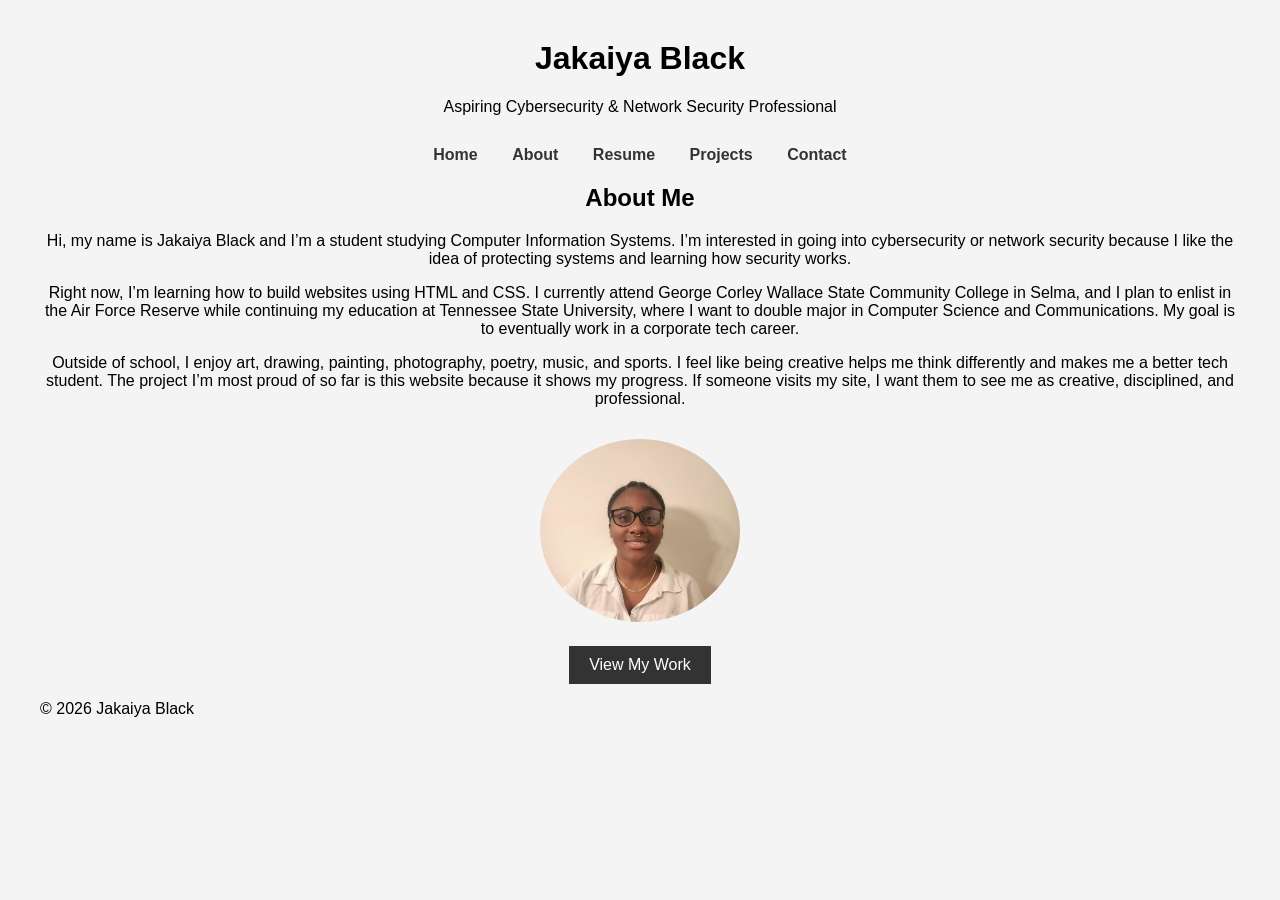
<file: index.html>
<!DOCTYPE html>
<html lang="en">
<head>
<meta charset="UTF-8">
<meta name="viewport" content="width=device-width, initial-scale=1.0">
<title>Home</title>
<link rel="stylesheet" href="style.css">
</head>
<body>
<header>
<h1>Jakaiya Black</h1>
<p>Aspiring Cybersecurity & Network Security Professional</p>
</header>
<nav>
<ul>
<li><a href="index.html">Home</a></li>
<li><a href="about.html">About</a></li>
<li><a href="resume.html">Resume</a></li>
<li><a href="projects.html">Projects</a></li>
<li><a href="contact.html">Contact</a></li>
</ul>
</nav>
<main>
<section>
<h2>About Me</h2>
<p>
Hi, my name is Jakaiya Black and I’m a student studying Computer Information Systems. I’m interested in going into cybersecurity or network security because I like the idea of protecting systems and learning how security works.
</p>
<p>
Right now, I’m learning how to build websites using HTML and CSS. I currently attend George Corley Wallace State Community College in Selma, and I plan to enlist in the Air Force Reserve while continuing my education at Tennessee State University, where I want to double major in Computer Science and Communications. My goal is to eventually work in a corporate tech career.
</p>
<p>
Outside of school, I enjoy art, drawing, painting, photography, poetry, music, and sports. I feel like being creative helps me think differently and makes me a better tech student. The project I’m most proud of so far is this website because it shows my progress. If someone visits my site, I want them to see me as creative, disciplined, and professional.
</p>
</section>
<section>
<img src="profile.jpg" alt="Profile picture of Jakaiya Black" width="200">
</section>
<section>
<a href="projects.html" class="btn">View My Work</a>
</section>
</main>
<footer>
<p>&copy; 2026 Jakaiya Black</p>
</footer>
</body>
</html>
</file>
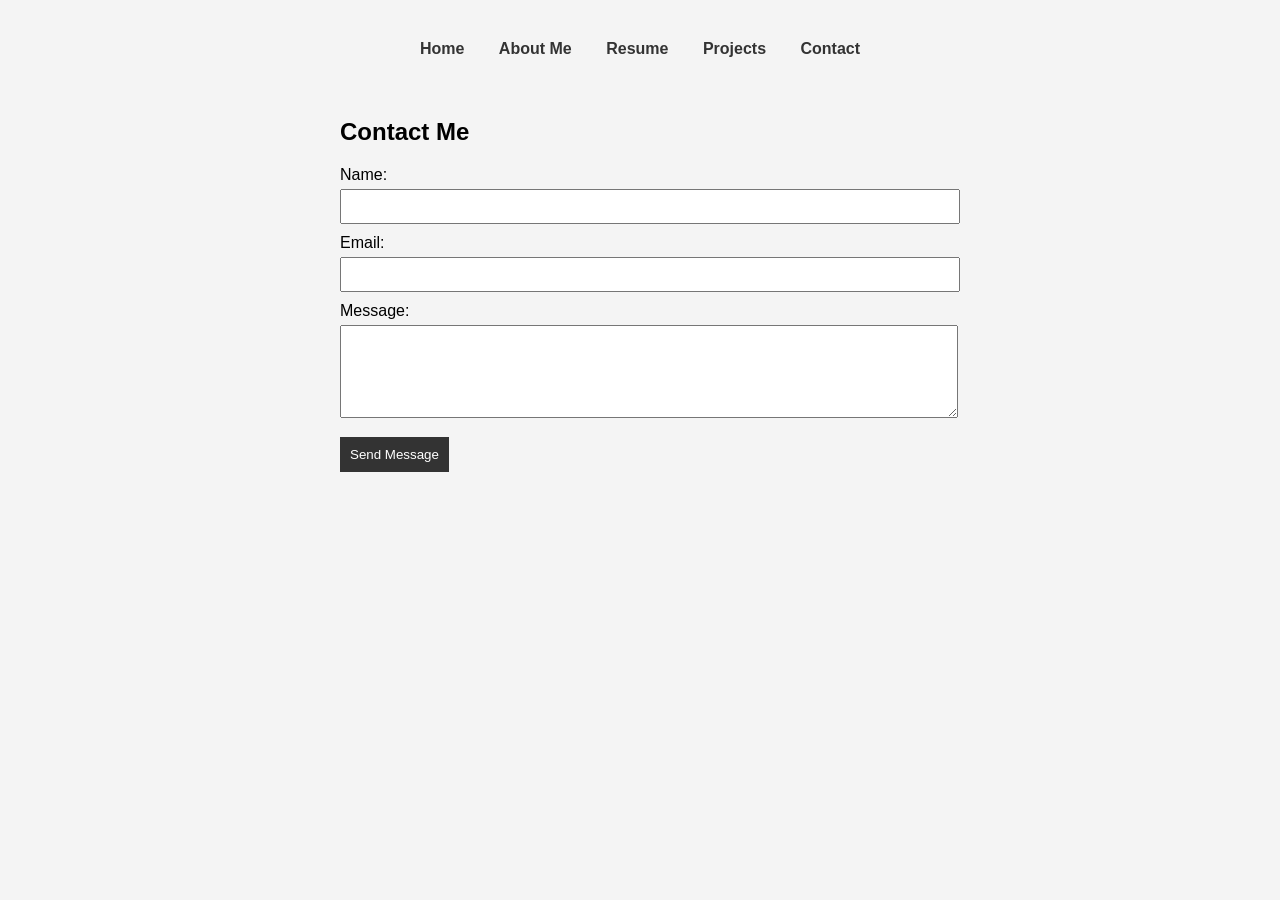
<file: contact.html>
<!DOCTYPE html>
<html lang="en">
<head>
<meta charset="UTF-8">
<meta name="viewport" content="width=device-width, initial-scale=1.0">
<title>Contact</title>
<link rel="stylesheet" href="style.css">
</head>
<body>
<nav>
<ul>
<li><a href="index.html">Home</a></li>
<li><a href="about.html">About Me</a></li>
<li><a href="resume.html">Resume</a></li>
<li><a href="projects.html">Projects</a></li>
<li><a href="contact.html">Contact</a></li>
</ul>
</nav>
<section class="contact">
<h1>Contact Me</h1>
<form action="https://formspree.io/f/xqegadlp" method="POST">
<label for="name">Name:</label>
<input type="text" id="name" name="name" required>
<label for="email">Email:</label>
<input type="email" id="email" name="email" required>
<label for="message">Message:</label>
<textarea id="message" name="message" rows="5" required></textarea>
<button type="submit">Send Message</button>
</form>
</section>
<script>
document.querySelector("form").addEventListener("submit", function() {
alert("Your message has been sent!");
});
</script>
</body>
</html>
</file>
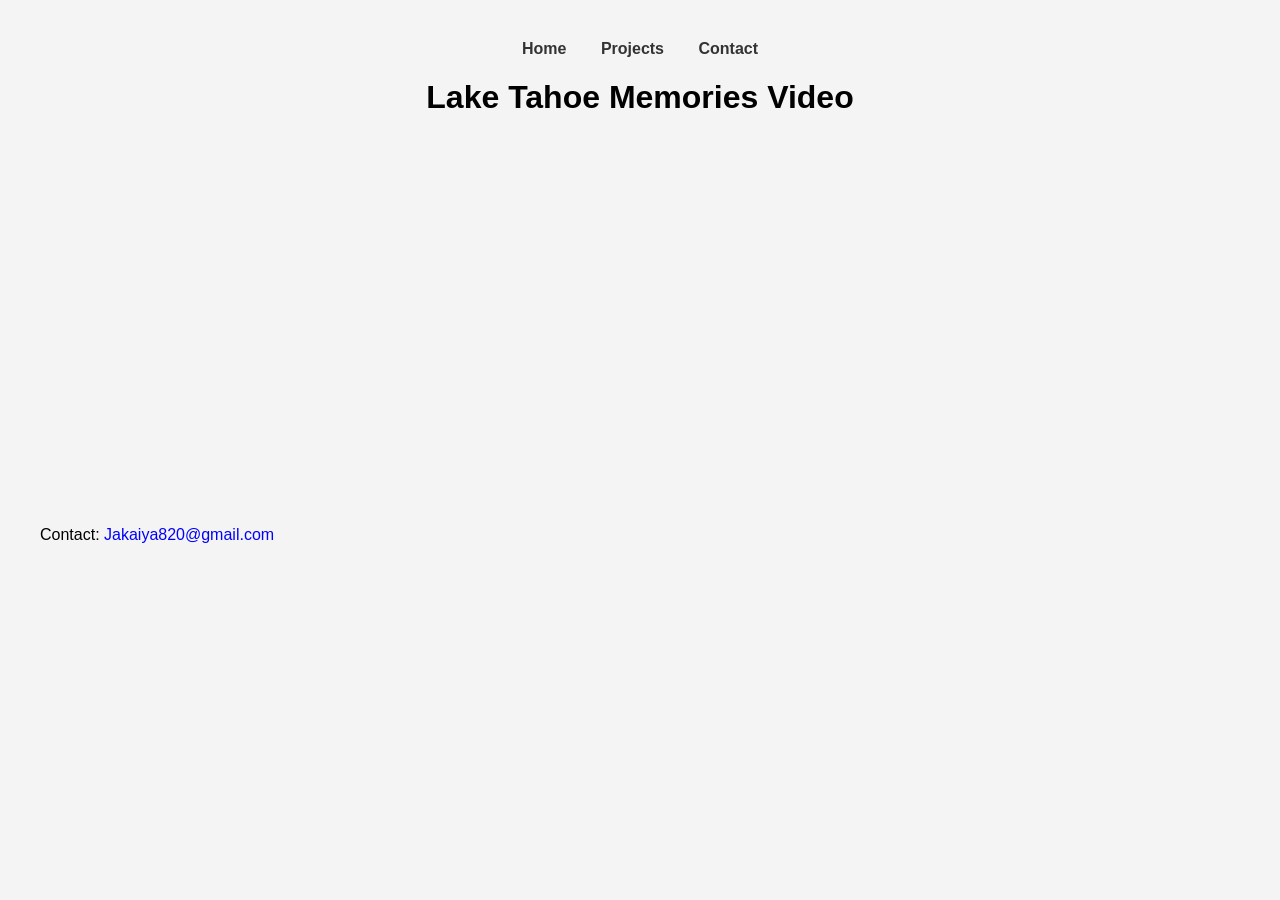
<file: iframe.html>
<!DOCTYPE html>
<html lang="en">
<head>
<meta charset="UTF-8">
<meta name="viewport" content="width=device-width, initial-scale=1.0">
<title>Lake Tahoe Memories Video</title>
<link rel="stylesheet" href="style.css">
</head>
<body>
<nav>
<ul>
<li><a href="index.html">Home</a></li>
<li><a href="projects.html">Projects</a></li>
<li><a href="contact.html">Contact</a></li>
</ul>
</nav>
<header>
<h1>Lake Tahoe Memories Video</h1>
</header>
<main>
<iframe 
src="https://archive.org/embed/lake-tahoe-memories" 
width="640" 
height="360" 
frameborder="0" 
allowfullscreen>
title="Lake Tahoe Memories Video">
</iframe>
</main>
<footer>
<p>Contact: <a href="mailto:Jakaiya820@gmail.com">Jakaiya820@gmail.com</a></p>
</footer>
</body>
</html>
</file>
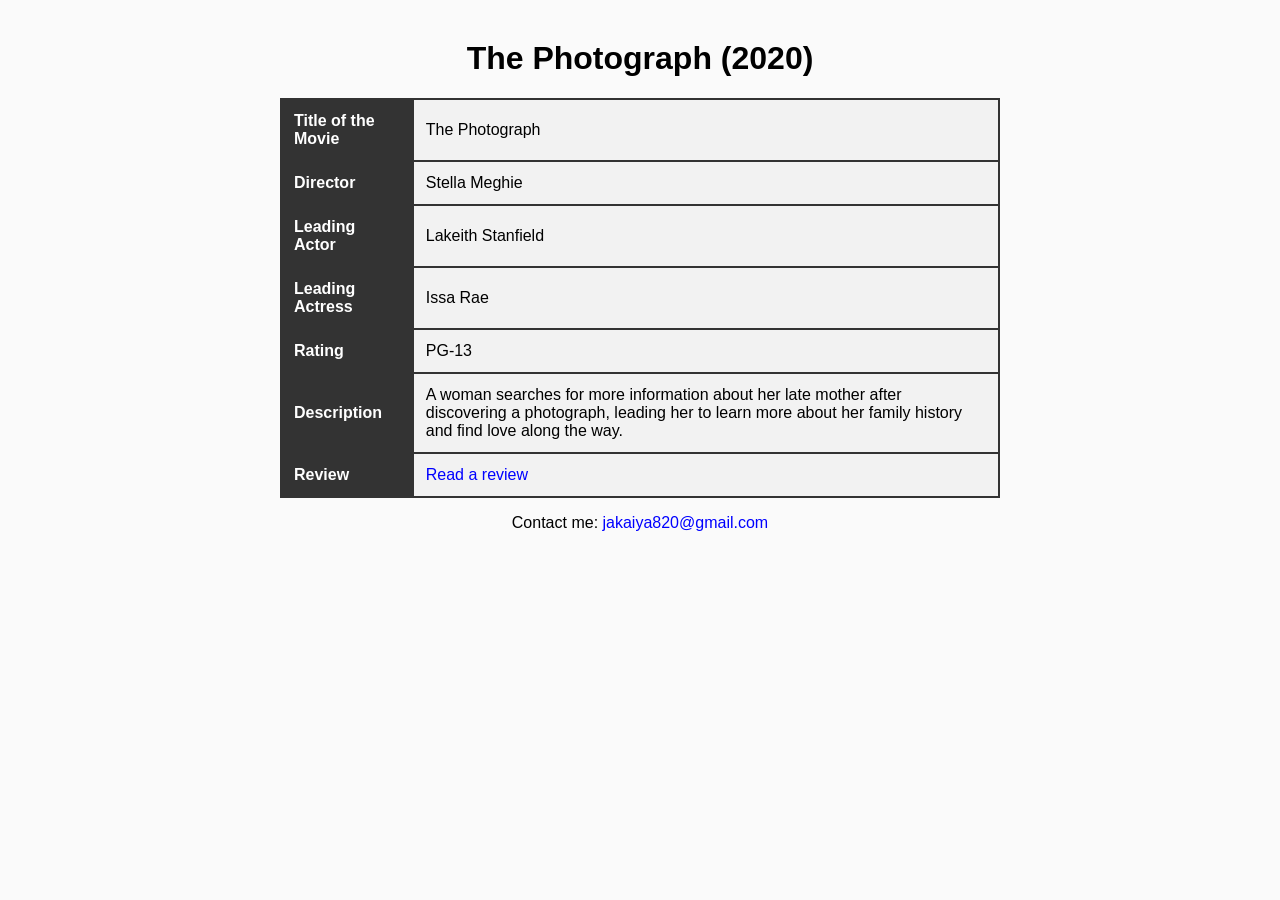
<file: movie.html>
<!DOCTYPE html>
<html>
<head>
<title>The Photograph (2020)</title>
<style>
body{
font-family: Arial, sans-serif;
margin:40px;
background-color:#fafafa;
}
h1{
text-align:center;
}
table{
width:60%;
border-collapse:collapse;
margin:auto;
background-color:#f2f2f2;
}
th, td{
border:2px solid #333;
padding:12px;
}
th{
background-color:#333;
color:white;
text-align:left;
}
td:first-child{
font-weight:bold;
width:35%;
}
a{
color:blue;
text-decoration:none;
}
</style>
</head>
<body>
<h1>The Photograph (2020)</h1>
<table>
<tr>
<th>Title of the Movie</th>
<td>The Photograph</td>
</tr>
<tr>
<th>Director</th>
<td>Stella Meghie</td>
</tr>
<tr>
<th>Leading Actor</th>
<td>Lakeith Stanfield</td>
</tr>
<tr>
<th>Leading Actress</th>
<td>Issa Rae</td>
</tr>
<tr>
<th>Rating</th>
<td>PG-13</td>
</tr>
<tr>
<th>Description</th>
<td>
A woman searches for more information about her late mother after discovering a photograph,
leading her to learn more about her family history and find love along the way.
</td>
</tr>
<tr>
<th>Review</th>
<td>
<a href="https://www.rottentomatoes.com/m/the_photograph_2020" target="_blank">
Read a review
</a>
</td>
</tr>
</table>
<p style="text-align:center;">
Contact me: <a href="mailto:jakaiya820@gmail.com">jakaiya820@gmail.com</a>
</p>
</body>
</html>
</file>
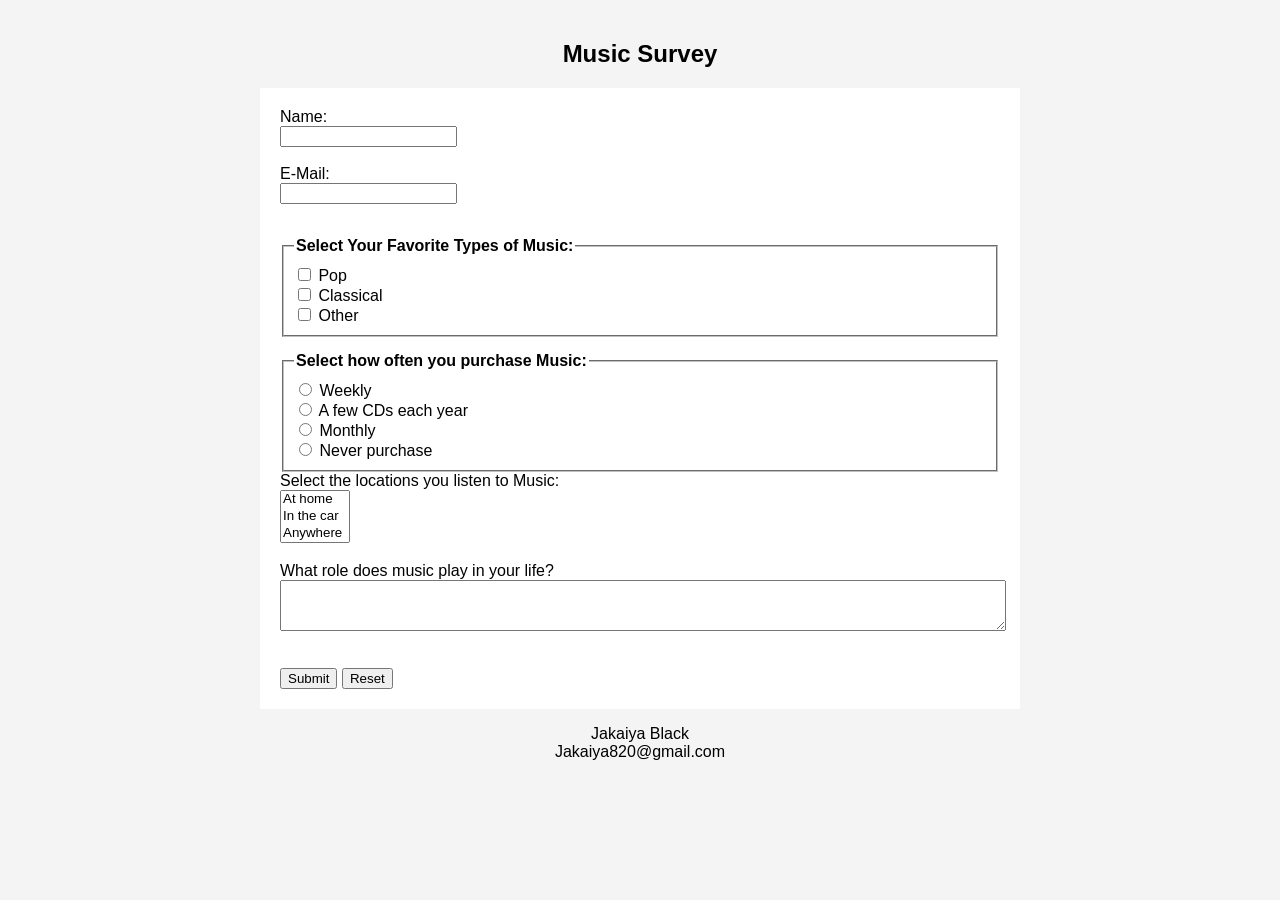
<file: music-survey.html>
<!DOCTYPE html>
<html>
<head>
<title>Music Survey</title>
<style>
body{
font-family: Arial, sans-serif;
margin:40px;
background-color:#f4f4f4;
}
h2{
text-align:center;
}
form{
background:white;
padding:20px;
width:60%;
margin:auto;
}
fieldset{
margin-top:15px;
padding:10px;
}
legend{
font-weight:bold;
}
textarea{
width:100%;
}
.buttons{
margin-top:15px;
}
</style>
</head>
<body>
<h2>Music Survey</h2>
<form>
<label>Name:</label><br>
<input type="text" name="name"><br><br>
<label>E-Mail:</label><br>
<input type="email" name="email"><br><br>
<fieldset>
<legend>Select Your Favorite Types of Music:</legend>
<input type="checkbox"> Pop<br>
<input type="checkbox"> Classical<br>
<input type="checkbox"> Other<br>
</fieldset>
<fieldset>
<legend>Select how often you purchase Music:</legend>
<input type="radio" name="purchase"> Weekly<br>
<input type="radio" name="purchase"> A few CDs each year<br>
<input type="radio" name="purchase"> Monthly<br>
<input type="radio" name="purchase"> Never purchase<br>
</fieldset>
<label>Select the locations you listen to Music:</label><br>
<select size="3">
<option>At home</option>
<option>In the car</option>
<option>Anywhere</option>
<option>At the gym</option>
</select><br><br>
<label>What role does music play in your life?</label><br>
<textarea cols="60" rows="3"></textarea><br><br>
<div class="buttons">
<input type="submit" value="Submit">
<input type="reset" value="Reset">
</div>
</form>
<p style="text-align:center;">
Jakaiya Black<br>
Jakaiya820@gmail.com
</p>
</body>
</html>
</file>
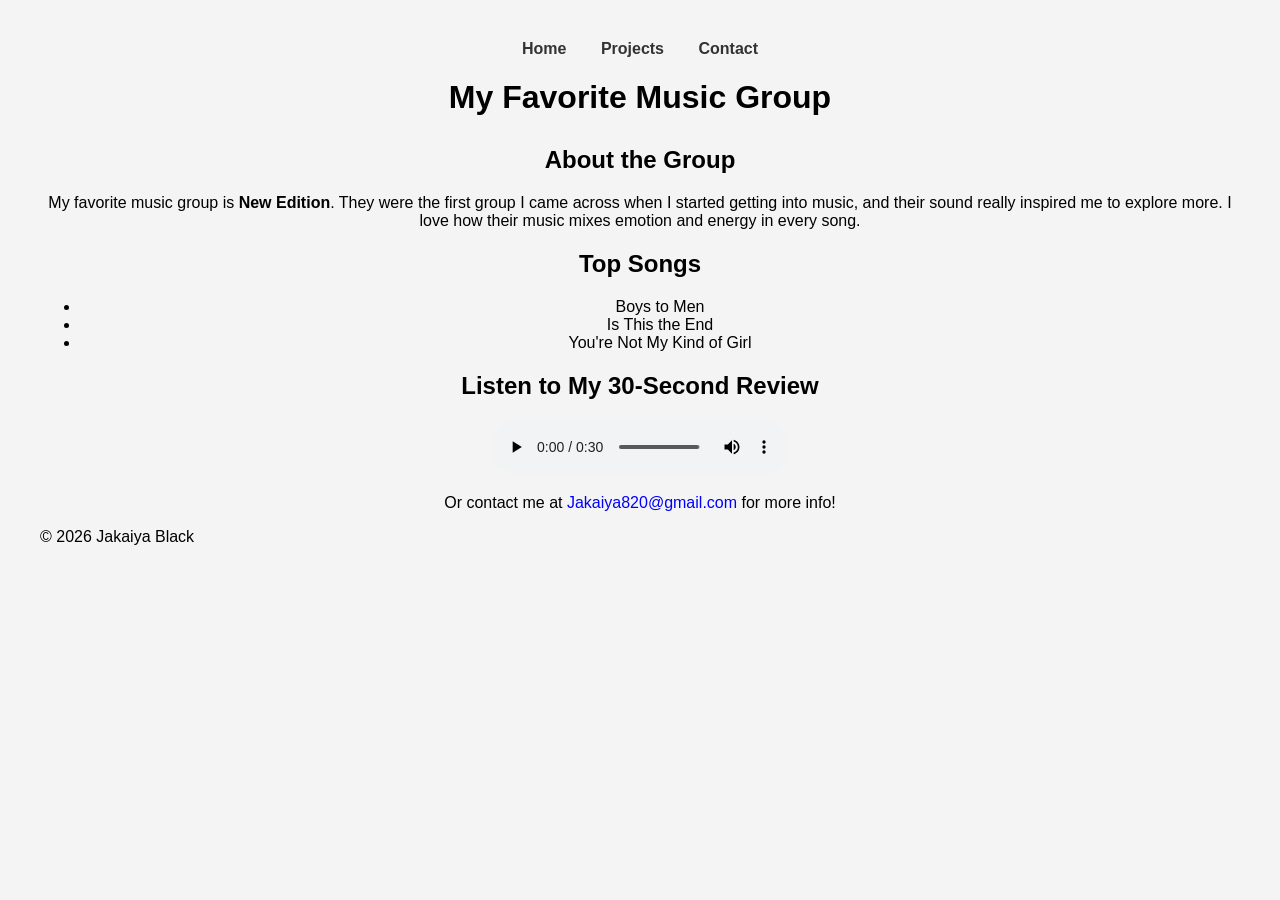
<file: music.html>
<!DOCTYPE html>
<html lang="en">
<head>
<meta charset="UTF-8">
<meta name="viewport" content="width=device-width, initial-scale=1.0">
<title>My Favorite Music Group</title>
<link rel="stylesheet" href="style.css">
</head>
<body>
<nav>
<ul>
<li><a href="index.html">Home</a></li>
<li><a href="projects.html">Projects</a></li>
<li><a href="contact.html">Contact</a></li>
</ul>
</nav>
<header>
<h1>My Favorite Music Group</h1>
</header>
<main>
<section>
<h2>About the Group</h2>
<p>My favorite music group is <strong>New Edition</strong>. They were the first group I came across when I started getting into music, and their sound really inspired me to explore more. I love how their music mixes emotion and energy in every song.</p>
</section>
<section>
<h2>Top Songs</h2>
<ul>
<li>Boys to Men</li>
<li>Is This the End</li>
<li>You're Not My Kind of Girl</li>
</ul>
</section>
<section>
<h2>Listen to My 30-Second Review</h2>
<audio controls>
<source src="review.mp3" type="audio/mpeg">
Your browser does not support the audio element.
</audio>
<p>Or contact me at <a href="mailto:Jakaiya820@gmail.com">Jakaiya820@gmail.com</a> for more info!</p>
</section>
</main>
<footer>
<p>&copy; 2026 Jakaiya Black</p>
</footer>
</body>
</html>
</file>
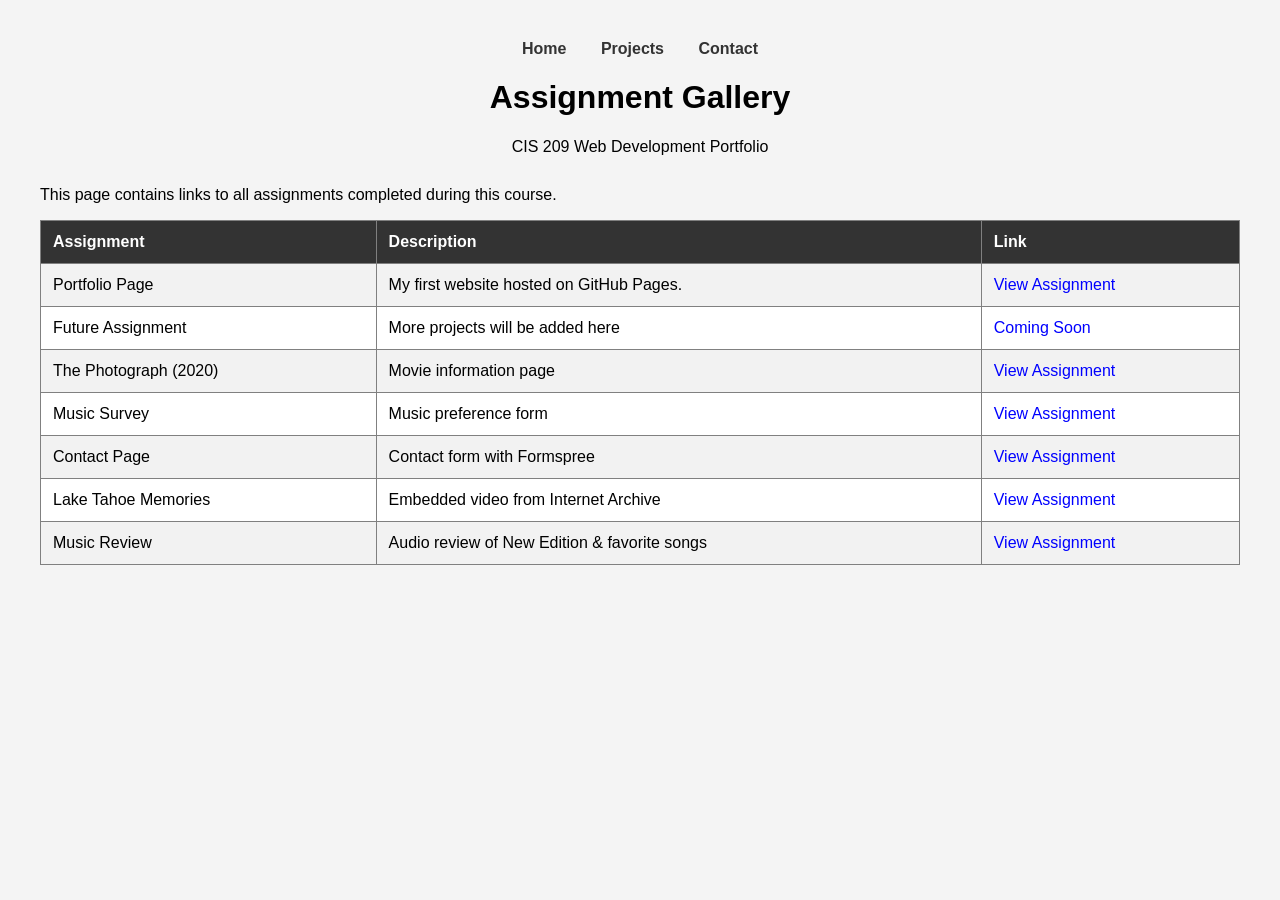
<file: projects.html>
<!DOCTYPE html>
<html>
<head>
<title>CIS 209 Assignment Gallery</title>
<link rel="stylesheet" href="style.css">
</head>
<body>
<nav>
<ul>
<li><a href="index.html">Home</a></li>
<li><a href="projects.html">Projects</a></li>
<li><a href="contact.html">Contact</a></li>
</ul>
</nav>
<header>
<h1>Assignment Gallery</h1>
<p>CIS 209 Web Development Portfolio</p>
</header>
<p>This page contains links to all assignments completed during this course.</p>
<table border="1">
<tr>
<th>Assignment</th>
<th>Description</th>
<th>Link</th>
</tr>
<tr>
<td>Portfolio Page</td>
<td>My first website hosted on GitHub Pages.</td>
<td><a href="#">View Assignment</a></td>
</tr>
<tr>
<td>Future Assignment</td>
<td>More projects will be added here</td>
<td><a href= "#">Coming Soon</a></td>
</tr>
<tr>
<td>The Photograph (2020)</td>
<td>Movie information page</td>
<td><a href="movie.html">View Assignment</a></td>
</tr>
<tr>
<td>Music Survey</td>
<td>Music preference form</td>
<td><a href="music-survey.html">View Assignment</a></td>
</tr>
<tr>
<td>Contact Page</td>
<td>Contact form with Formspree</td>
<td><a href="contact.html">View Assignment</a></td>
</tr>
<tr>
<td>Lake Tahoe Memories</td>
<td>Embedded video from Internet Archive</td>
<td><a href="iframe.html">View Assignment</a></td>
</tr>
<tr>
<td>Music Review</td>
<td>Audio review of New Edition & favorite songs</td>
<td><a href="music.html">View Assignment</a></td>
</tr>
</table>
</body>
</html>
</file>
<file: style.css>
body{
font-family: Arial, sans-serif;
margin:40px;
background-color:#f4f4f4;
}
header{
text-align:center;
margin-bottom:30px;
}
table{
width:100%;
border-collapse:collapse;
background:white;
}
th, td{
padding:12px;
text-align:left;
}
th{
background-color:#333;
color:white;
}
tr:nth-child(even){
background-color:#f2f2f2;
}
a{
color:blue;
text-decoration:none;
}
.contact {
max-width: 600px;
margin: 20px auto;
padding: 20px;
text-align: left;
}
.contact label {
display: block;
margin-top: 10px;
}
.contact input,
.contact textarea {
width: 100%;
padding: 8px;
margin-top: 5px;
}
.contact button {
margin-top: 15px;
padding: 10px;
background-color: #333;
color: white;
border: none;
cursor: pointer;
}
@media screen and (max-width: 768px) {
.contact {
padding: 10px;
}
.contact input,
.contact textarea {
font-size: 14px;
}
}
/* Navigation styling */
nav ul{
list-style:none;
padding:0;
text-align:center;
}
nav ul li{
display:inline;
margin:0 15px;
}
nav a{
text-decoration:none;
font-weight:bold;
color:#333;
}
/* Main layout */
main{
text-align:center;
margin-top:20px;
}
/* Image styling */
img{
border-radius:50%;
margin-top:15px;
}
/* Button styling */
.btn{
display:inline-block;
margin-top:20px;
padding:10px 20px;
background-color:#333;
color:white;
text-decoration:none;
}
iframe {
display: block;
margin: 20px auto;
max-width: 100%;
}
</file>
